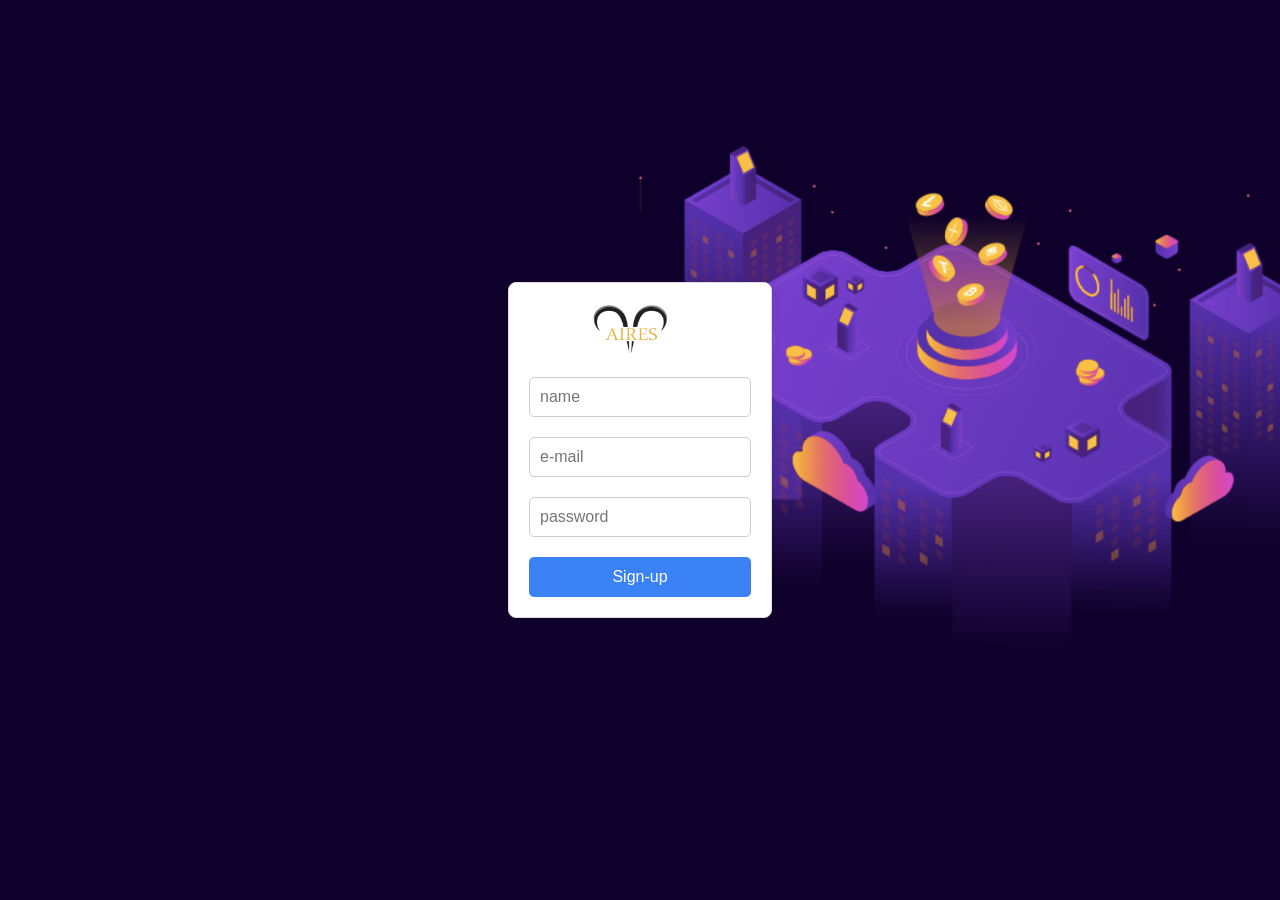
<file: index.html>
<!DOCTYPE html>
<html lang="en">
<head>
    <meta charset="UTF-8">
    <meta name="viewport" content="width=device-width, initial-scale=1.0">
    <title>Aires coin tracker</title>
    <link rel="stylesheet" href="login.css">
</head>
<body>
  <form action="">
  <img src="WhatsApp_Image_2024-12-12_at_16.59.35_f6213374-removebg-preview.png" alt="">
    
      <div class=""></div>
        <div class="">
          <label for="name"></label>
          <input type="text" name="name" placeholder="name" />
        </div>
  
        <div class="">
          <label for="email"></label>
          <input type="email" name="email" placeholder="e-mail"/>
        </div>
  
        <div class="">
          <label for="password"></label>
          <input type="password" name="password" placeholder="password"/>
        </div>
        <button type="submit" >Sign-up</button>
      </form>
      <div class="userList"></div>
    <script src="login.js"></script>
</body>
</html>
</file>
<file: login.css>
body {
    font-family: Arial, sans-serif;
    background-color: #f0f0f0;
    margin: 0;
    padding: 0;
    display: flex;
    justify-content: center;
    align-items: center;
    height: 100vh;
    background-image: url(background.png);
    background-position: center;
    background-size: cover;
}
form img{
width: 100px;
height: 50px;
margin-left: 50px;
}

form {
    max-width: 400px;
    margin: 40px auto;
    padding: 20px;
    background-color: #fff;
    border: 1px solid #ddd;
    border-radius: 8px;
    box-shadow: 0 0 10px rgba(0, 0, 0, 0.1);
}

form div {
    margin-bottom: 20px;
}

label {
    display: block;
    margin-bottom: 10px;
    font-weight: bold;
    color: #333;
}

input[type="text"], input[type="email"], input[type="password"] {
    width: 100%;
    height: 40px;
    padding: 10px;
    font-size: 16px;
    border: 1px solid #ccc;
    border-radius: 5px;
    box-sizing: border-box;
}

input[type="text"]:focus, input[type="email"]:focus, input[type="password"]:focus {
    border-color: #3b82f6;
    outline: none;
}

button[type="submit"] {
    width: 100%;
    height: 40px;
    padding: 10px;
    font-size: 16px;
    background-color: #3b82f6;
    color: white;
    border: none;
    border-radius: 5px;
    cursor: pointer;
    transition: background-color 0.3s;
}

button[type="submit"]:hover {
    background-color: #2563eb;
}


button[type="submit"]:focus {
    outline: none;
}

/* Optional: Responsive Design */
@media (max-width: 600px) {
    form {
        padding: 15px;
    }
    input[type="text"], input[type="email"], input[type="password"], button[type="submit"] {
        height: 35px;
        padding: 8px;
    }
}
</file>
